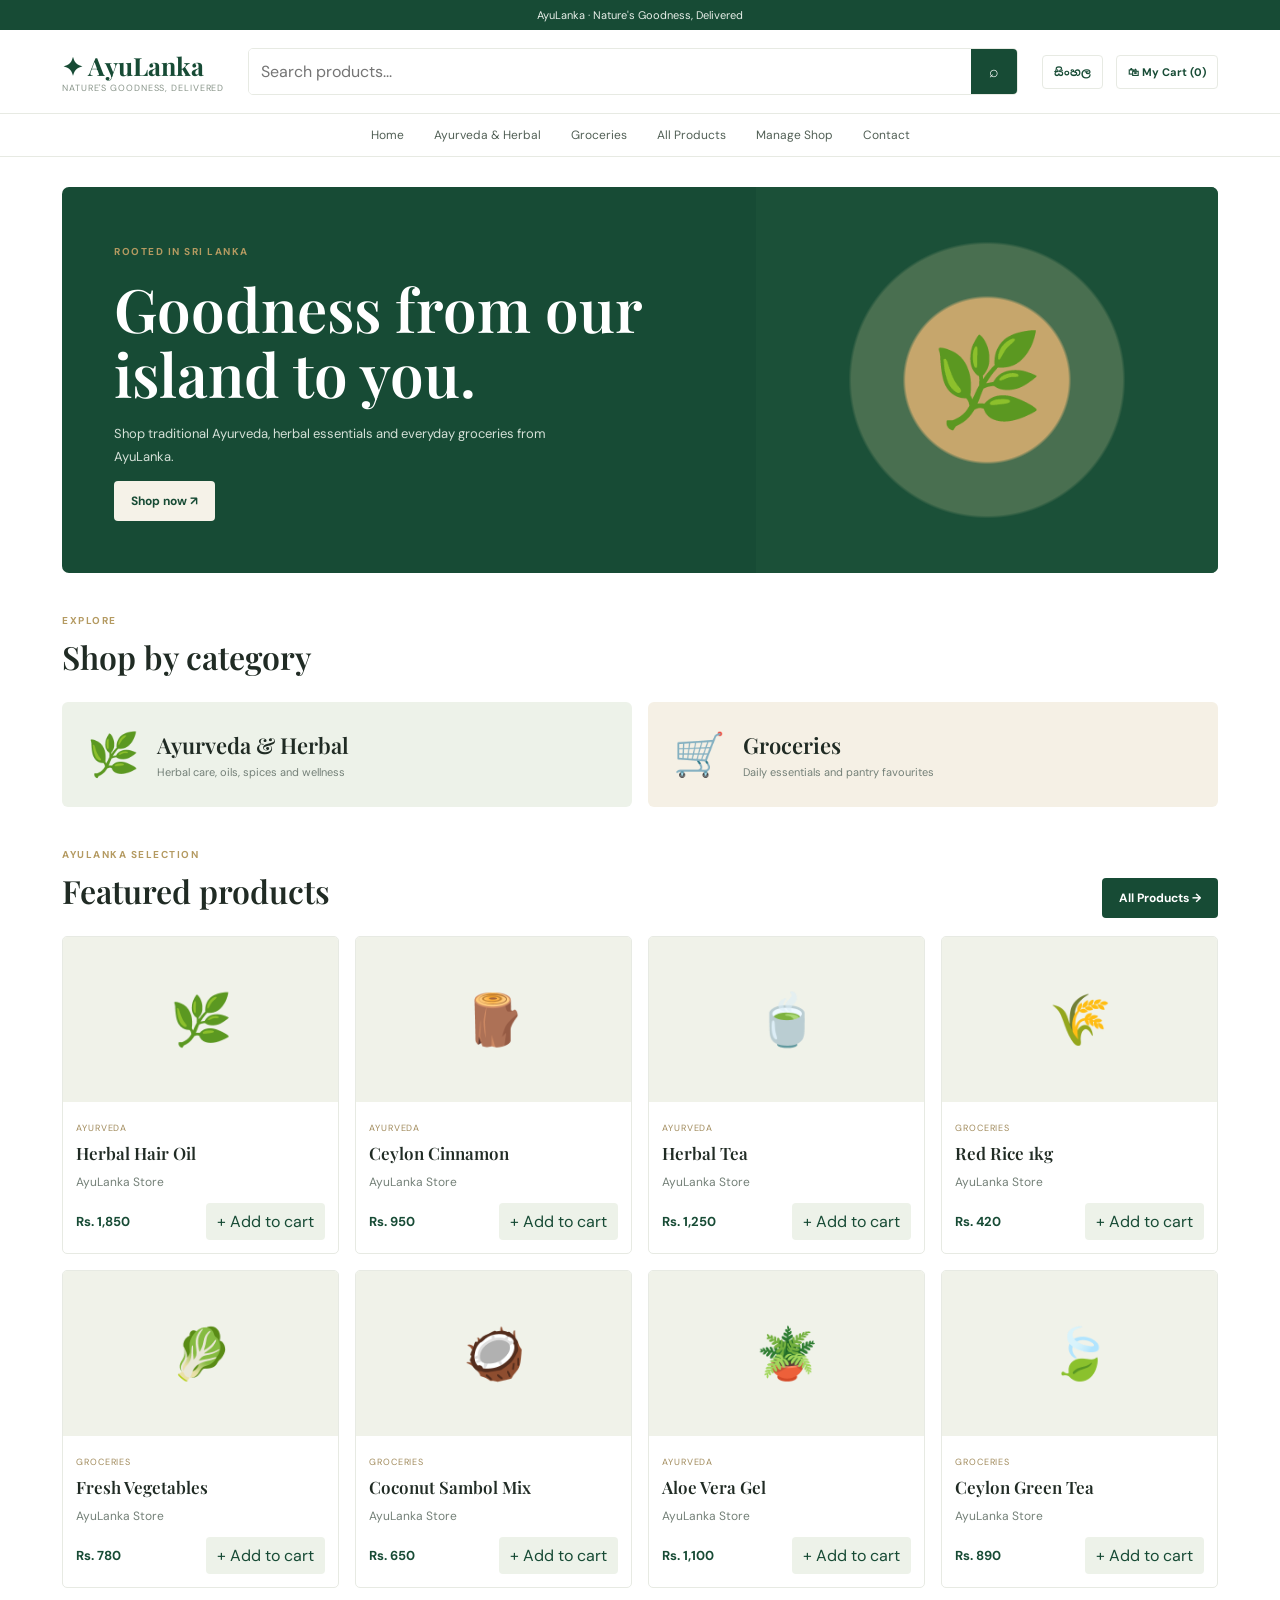
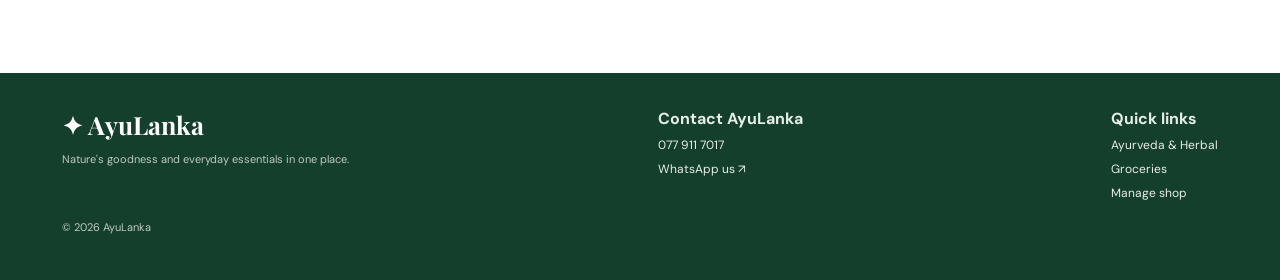
<file: index.html>
<!doctype html><html lang="en"><head><meta charset="utf-8"><meta name="viewport" content="width=device-width,initial-scale=1"><title>AyuLanka | Home</title><link rel="stylesheet" href="styles.css"></head><body><div id="app"></div><script src="app.js"></script></body></html>
</file>
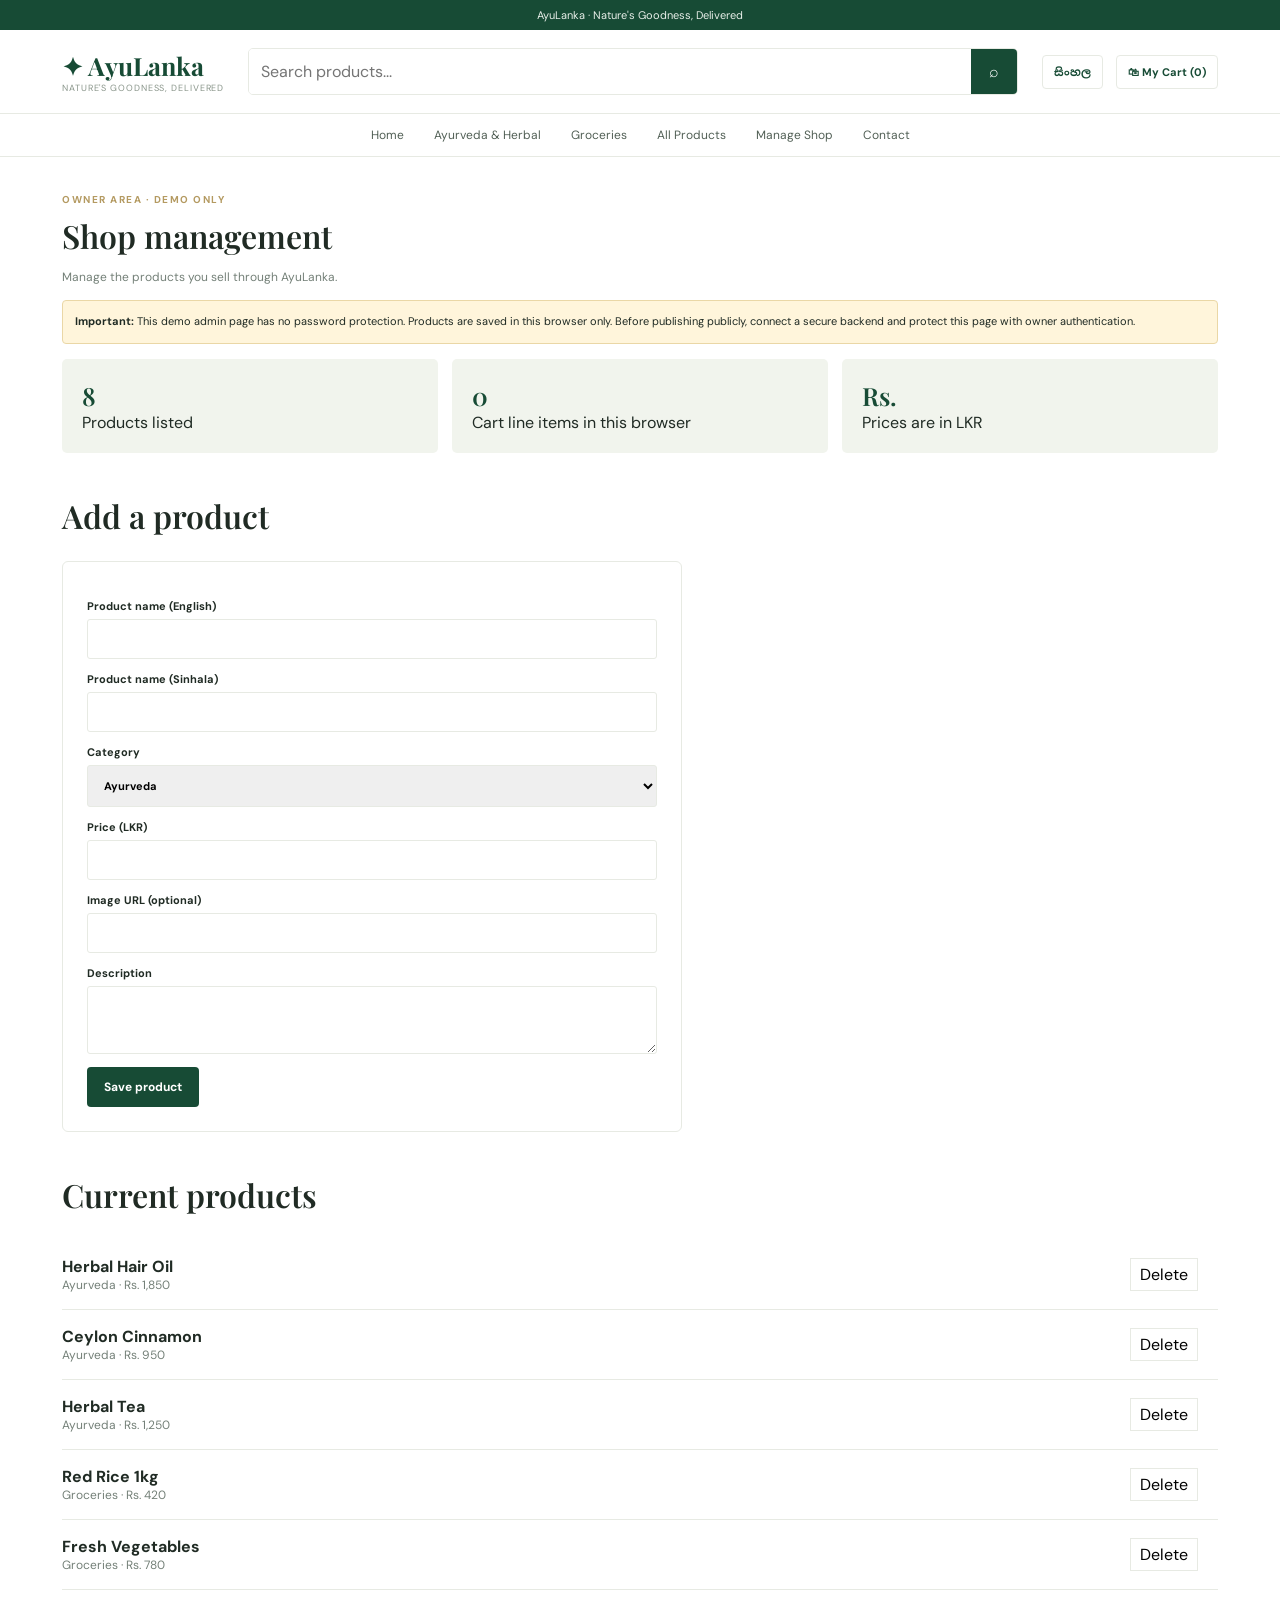
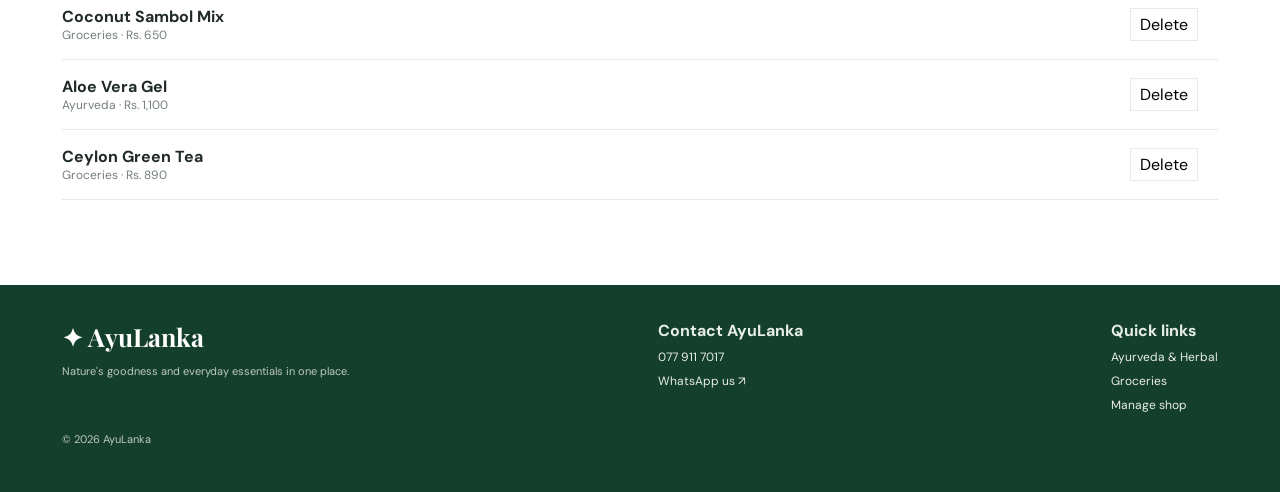
<file: admin.html>
<!doctype html><html lang="en"><head><meta charset="utf-8"><meta name="viewport" content="width=device-width,initial-scale=1"><title>AyuLanka | Manage Shop</title><link rel="stylesheet" href="styles.css"></head><body><div id="app"></div><script src="app.js"></script></body></html>
</file>
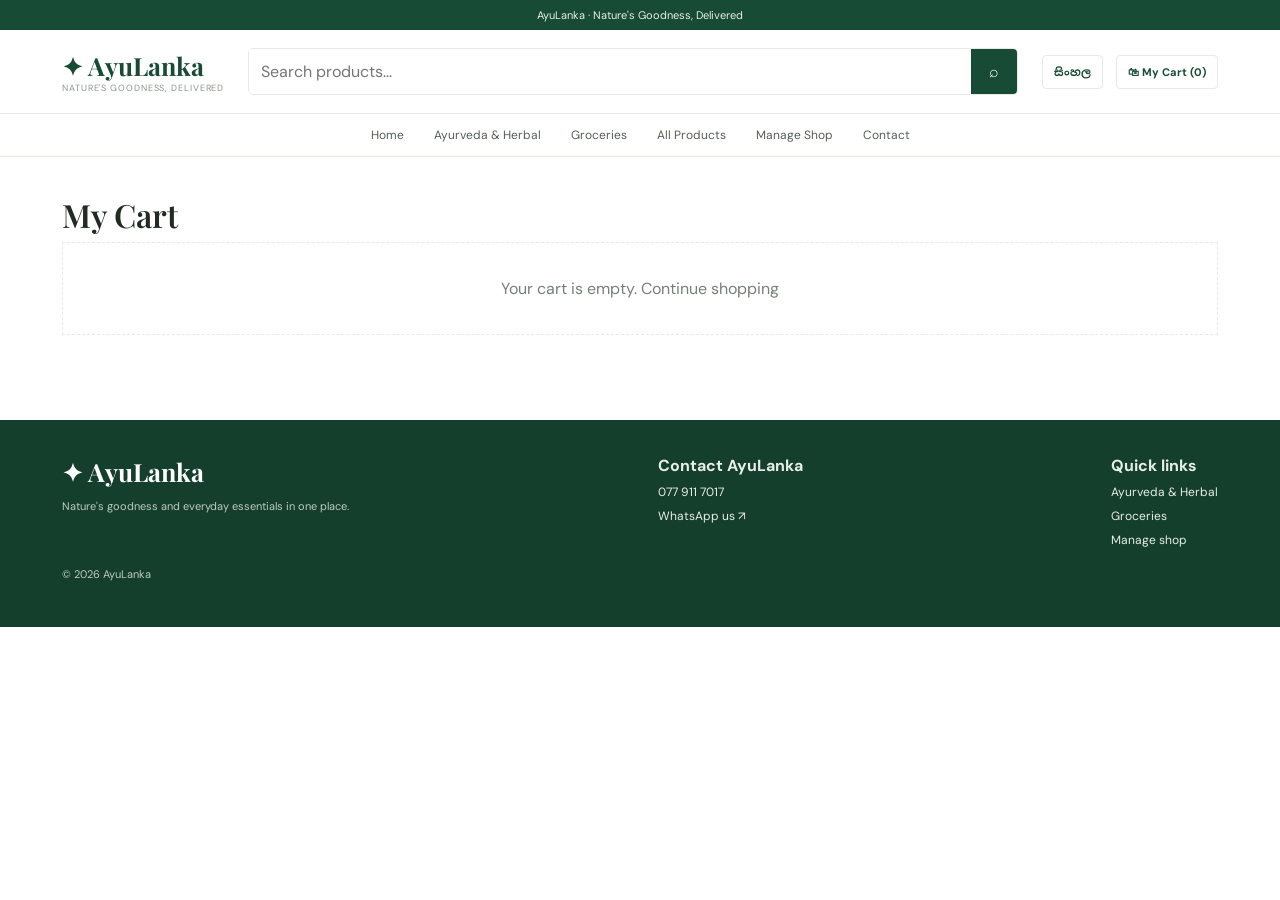
<file: cart.html>
<!doctype html><html lang="en"><head><meta charset="utf-8"><meta name="viewport" content="width=device-width,initial-scale=1"><title>AyuLanka | Cart</title><link rel="stylesheet" href="styles.css"></head><body><div id="app"></div><script src="app.js"></script></body></html>
</file>
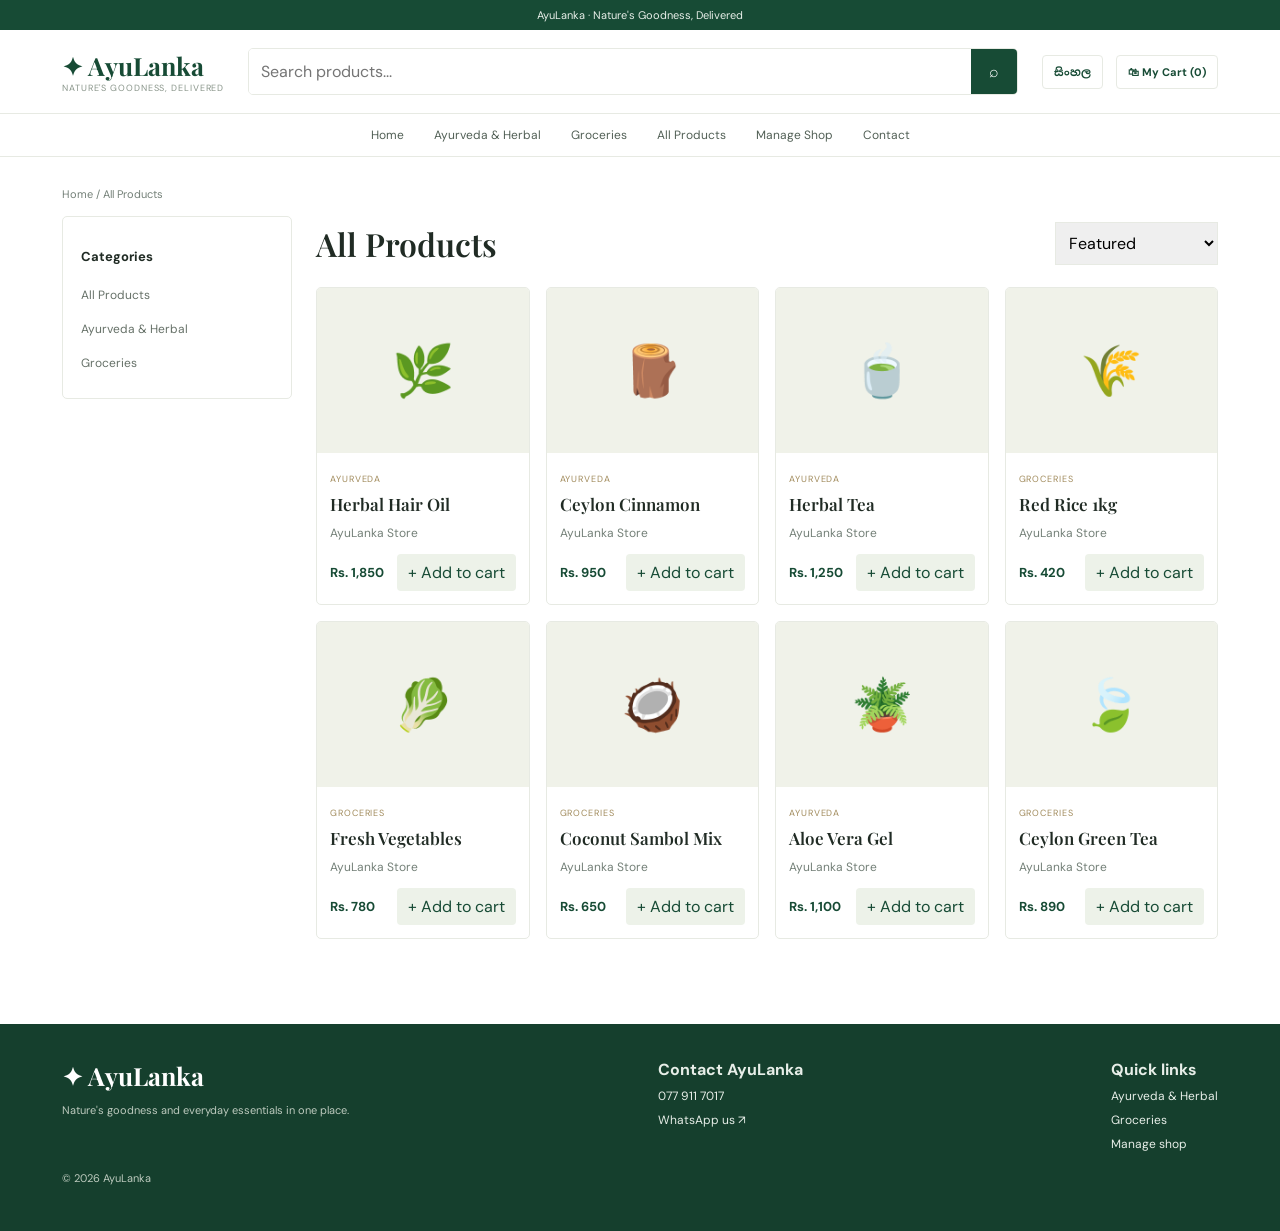
<file: category.html>
<!doctype html><html lang="en"><head><meta charset="utf-8"><meta name="viewport" content="width=device-width,initial-scale=1"><title>AyuLanka | Products</title><link rel="stylesheet" href="styles.css"></head><body><div id="app"></div><script src="app.js"></script></body></html>
</file>
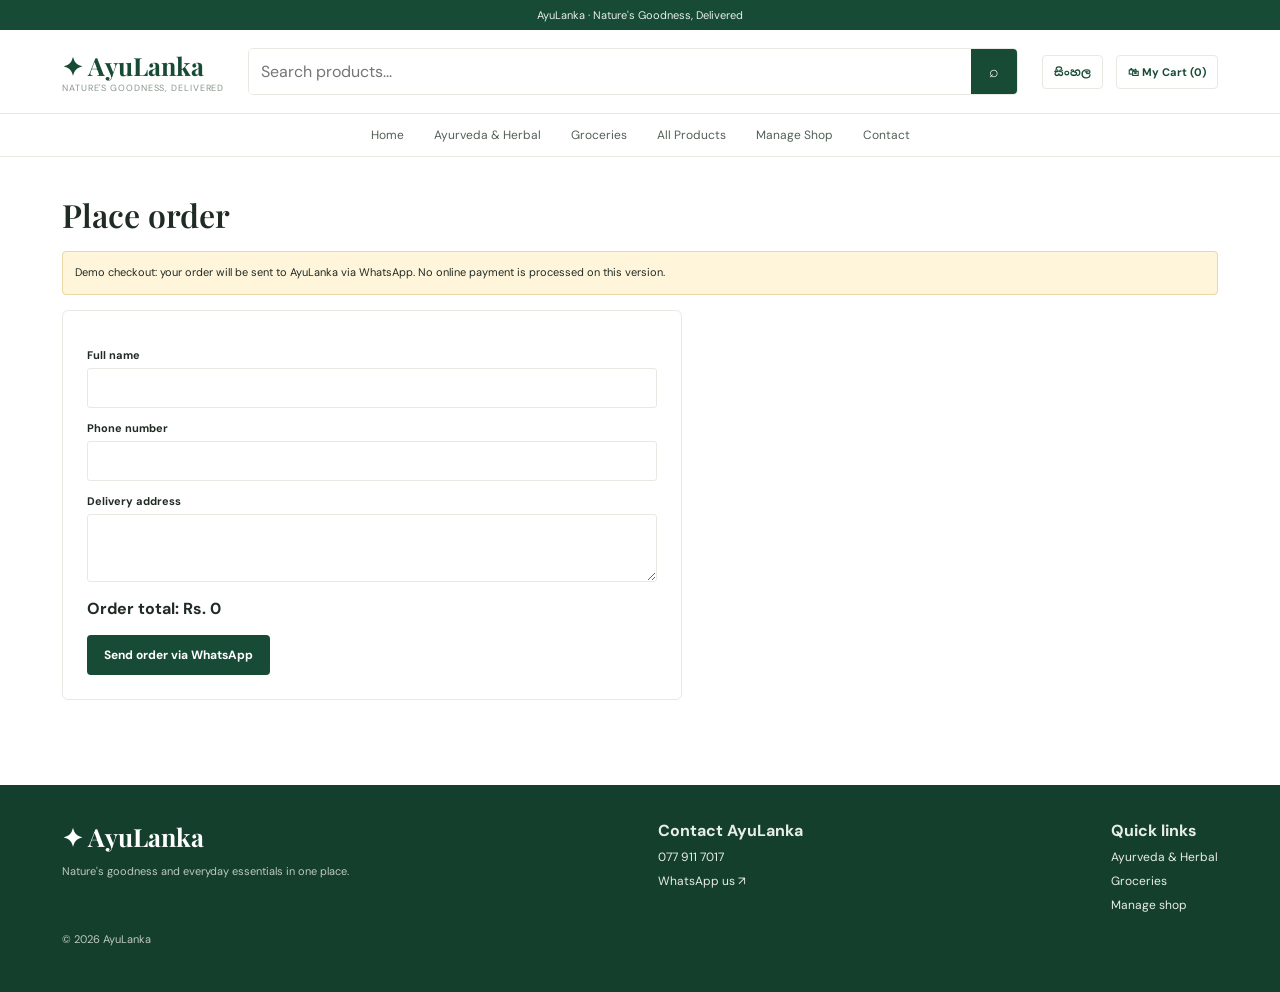
<file: checkout.html>
<!doctype html><html lang="en"><head><meta charset="utf-8"><meta name="viewport" content="width=device-width,initial-scale=1"><title>AyuLanka | Checkout</title><link rel="stylesheet" href="styles.css"></head><body><div id="app"></div><script src="app.js"></script></body></html>
</file>
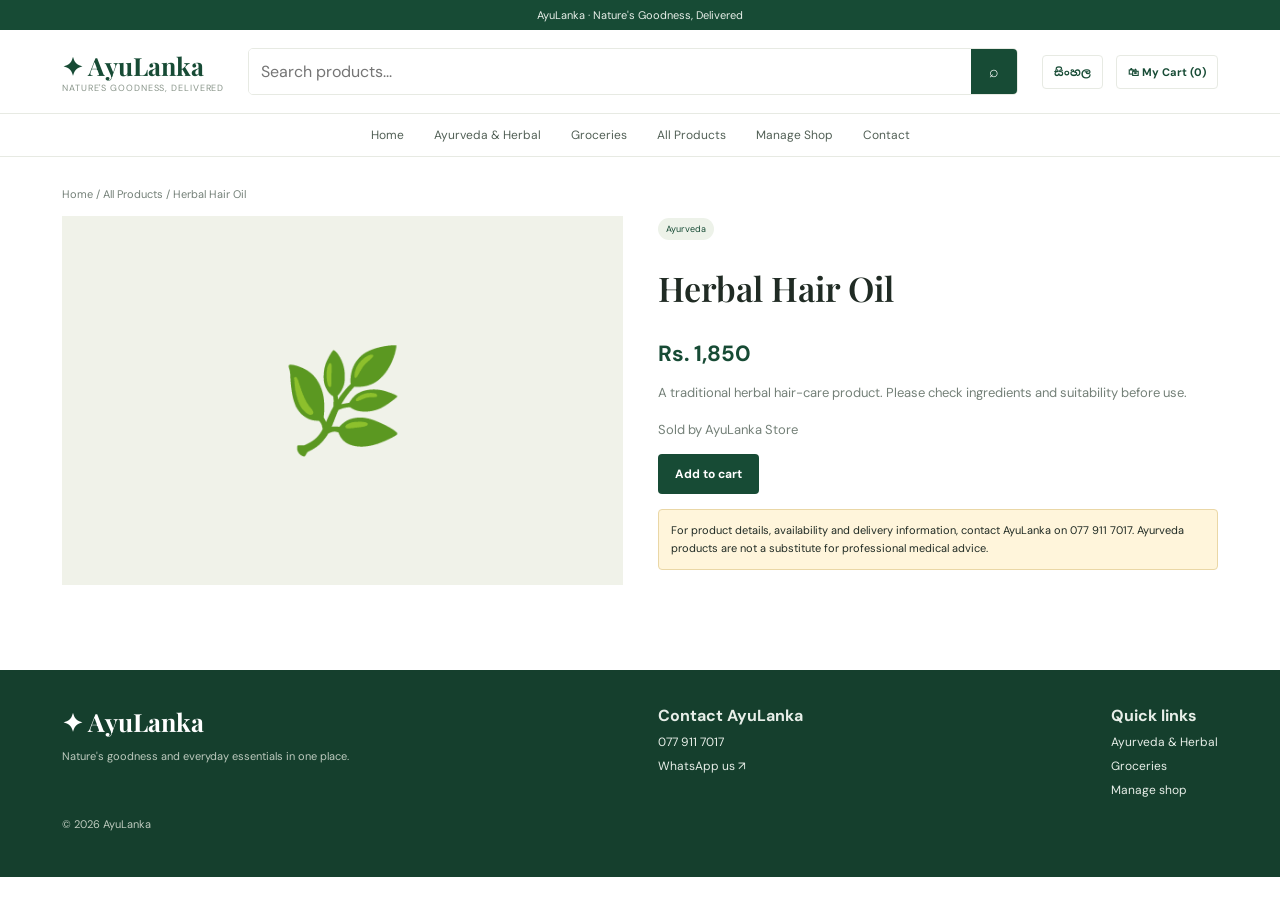
<file: product.html>
<!doctype html><html lang="en"><head><meta charset="utf-8"><meta name="viewport" content="width=device-width,initial-scale=1"><title>AyuLanka | Product</title><link rel="stylesheet" href="styles.css"></head><body><div id="app"></div><script src="app.js"></script></body></html>
</file>
<file: styles.css>
@import url('https://fonts.googleapis.com/css2?family=DM+Sans:wght@400;500;600;700&family=Noto+Sans+Sinhala:wght@400;500;600;700&family=Playfair+Display:wght@600;700&display=swap');
:root{--g:#174b35;--g2:#286247;--cream:#f6f6ef;--gold:#c7a76a;--ink:#202b24;--muted:#748078;--line:#e7eae3}
*{box-sizing:border-box}body{margin:0;color:var(--ink);font-family:"DM Sans","Noto Sans Sinhala",sans-serif;background:#fff}a{color:inherit;text-decoration:none}button,input,select,textarea{font:inherit}.topline{background:var(--g);color:#e8efe9;text-align:center;padding:8px;font-size:11px}.header{max-width:1200px;margin:auto;padding:18px 22px;display:flex;align-items:center;gap:24px}.logo{font:700 25px "Playfair Display",serif;color:var(--g);white-space:nowrap}.logo small{display:block;font:9px "DM Sans";letter-spacing:.1em;color:#89958a}.search{display:flex;flex:1;border:1px solid var(--line);border-radius:5px;overflow:hidden}.search input{border:0;outline:0;padding:12px;flex:1;min-width:0}.search button{border:0;background:var(--g);color:white;padding:0 18px;cursor:pointer}.actions{display:flex;gap:13px;align-items:center}.actions button,.lang{border:1px solid var(--line);background:#fff;border-radius:4px;padding:9px 11px;cursor:pointer;font-size:11px}.nav{border-block:1px solid var(--line);display:flex;justify-content:center;gap:30px;padding:13px;flex-wrap:wrap}.nav a{font-size:12px;color:#526056}.nav a:hover,.nav a.active{color:var(--g);font-weight:700}.wrap{max-width:1200px;margin:auto;padding:30px 22px}.hero{background:var(--g);color:#fff;border-radius:7px;min-height:330px;display:grid;grid-template-columns:1.2fr .8fr;overflow:hidden}.hero-copy{padding:52px}.eyebrow{font-size:10px;letter-spacing:.15em;color:#b49a61;font-weight:700}.hero h1{font:600 clamp(38px,5vw,60px)/1.08 "Playfair Display",serif;margin:16px 0}.hero p{color:#d4e0d7;max-width:470px;line-height:1.8;font-size:13px}.btn{display:inline-block;border:0;border-radius:4px;background:var(--g);color:#fff;padding:12px 17px;font-weight:700;font-size:12px;cursor:pointer}.btn.light{background:#f5f2e8;color:var(--g)}.hero-art{display:grid;place-items:center;background:radial-gradient(circle,#c6a66c 0 27%,#496f50 28% 45%,#1b5038 46%);font-size:90px}.section-head{display:flex;justify-content:space-between;align-items:end;margin:35px 0 18px}.section-head h2,.page-title{font:600 32px "Playfair Display",serif;margin:6px 0}.section-head p,.muted{color:var(--muted);font-size:12px}.cats{display:grid;grid-template-columns:repeat(2,1fr);gap:16px}.cat{background:#edf2e9;padding:25px;border-radius:6px;display:flex;align-items:center;gap:18px}.cat:nth-child(2){background:#f5f0e5}.cat .emoji{font-size:42px}.cat h3{font:600 22px "Playfair Display";margin:0 0 5px}.cat p{font-size:11px;color:var(--muted);margin:0}.products{display:grid;grid-template-columns:repeat(4,1fr);gap:16px}.product{border:1px solid var(--line);border-radius:5px;overflow:hidden;background:#fff}.product img,.placeholder{height:165px;width:100%;object-fit:cover;background:#f0f2e9;display:grid;place-items:center;font-size:50px}.pbody{padding:13px}.pbody small{font-size:9px;color:#a18b5c;text-transform:uppercase;letter-spacing:.1em}.pbody h3{font:600 17px "Playfair Display";margin:6px 0}.price{font-weight:700;color:var(--g);font-size:13px}.pfoot{display:flex;justify-content:space-between;align-items:center;margin-top:12px}.pfoot button{border:0;background:#edf2e9;color:var(--g);border-radius:4px;padding:8px 11px;cursor:pointer}.layout{display:grid;grid-template-columns:230px 1fr;gap:24px}.sidebar{border:1px solid var(--line);padding:18px;border-radius:5px;height:max-content}.sidebar h3{font-size:13px}.sidebar a{display:block;padding:9px 0;color:#667168;font-size:12px}.toolbar{display:flex;justify-content:space-between;align-items:center;margin-bottom:16px}.toolbar select{padding:9px;border:1px solid var(--line)}.crumb{font-size:11px;color:var(--muted);margin-bottom:15px}.detail{display:grid;grid-template-columns:1fr 1fr;gap:35px}.detail-image{background:#f0f2e9;min-height:350px;display:grid;place-items:center;font-size:100px}.detail-info h1{font:600 34px "Playfair Display"}.detail-info p{font-size:13px;line-height:1.8;color:var(--muted)}.detail-info .price{font-size:22px}.qty{display:flex;align-items:center;gap:12px;margin:20px 0}.qty button{border:1px solid var(--line);background:#fff;padding:7px 12px;cursor:pointer}.cart-row{display:grid;grid-template-columns:1fr auto auto;gap:20px;align-items:center;padding:16px 0;border-bottom:1px solid var(--line)}.cart-row button{border:1px solid var(--line);background:white;padding:5px 9px;cursor:pointer}.form{max-width:620px;border:1px solid var(--line);padding:24px;border-radius:6px}.form label{display:block;font-size:11px;font-weight:700;margin:13px 0}.form input,.form textarea,.form select{display:block;width:100%;padding:12px;border:1px solid var(--line);margin-top:6px;border-radius:3px}.admin-grid{display:grid;grid-template-columns:repeat(3,1fr);gap:14px}.stat{background:#f1f4ed;padding:20px;border-radius:5px}.stat strong{display:block;font:600 25px "Playfair Display";color:var(--g)}.footer{background:#153f2d;color:#e7eee8;padding:35px max(22px,calc((100% - 1156px)/2));margin-top:55px}.footer-grid{display:flex;justify-content:space-between;gap:20px;flex-wrap:wrap}.footer a{display:block;font-size:12px;margin:8px 0;color:#e7eee8}.footer p{font-size:11px;color:#bdcabe}.notice{background:#fff5db;border:1px solid #ead7a6;padding:12px;border-radius:4px;font-size:11px;line-height:1.6;margin:15px 0}.empty{padding:35px;text-align:center;color:var(--muted);border:1px dashed var(--line)}.hidden{display:none!important}.lang{color:var(--g);font-weight:700}.badge{background:#edf2e9;color:var(--g);font-size:9px;padding:5px 8px;border-radius:20px}
@media(max-width:850px){.header{flex-wrap:wrap}.search{order:3;flex-basis:100%}.hero{grid-template-columns:1fr}.hero-art{min-height:190px}.products{grid-template-columns:repeat(2,1fr)}.layout{grid-template-columns:1fr}.sidebar{display:flex;gap:15px;overflow:auto}.sidebar h3{display:none}.sidebar a{white-space:nowrap}.detail{grid-template-columns:1fr}.detail-image{min-height:250px}}
@media(max-width:520px){.header{padding:14px}.actions{margin-left:auto}.nav{justify-content:flex-start;gap:18px;overflow:auto;white-space:nowrap;flex-wrap:nowrap}.wrap{padding:22px 14px}.hero-copy{padding:32px 23px}.hero h1{font-size:42px}.cats{grid-template-columns:1fr}.products{gap:9px}.product img,.placeholder{height:125px}.pbody{padding:10px}.pbody h3{font-size:15px}.section-head{display:block}.admin-grid{grid-template-columns:1fr}.cart-row{grid-template-columns:1fr auto;gap:8px}.cart-row .remove{grid-column:2}}
</file>
